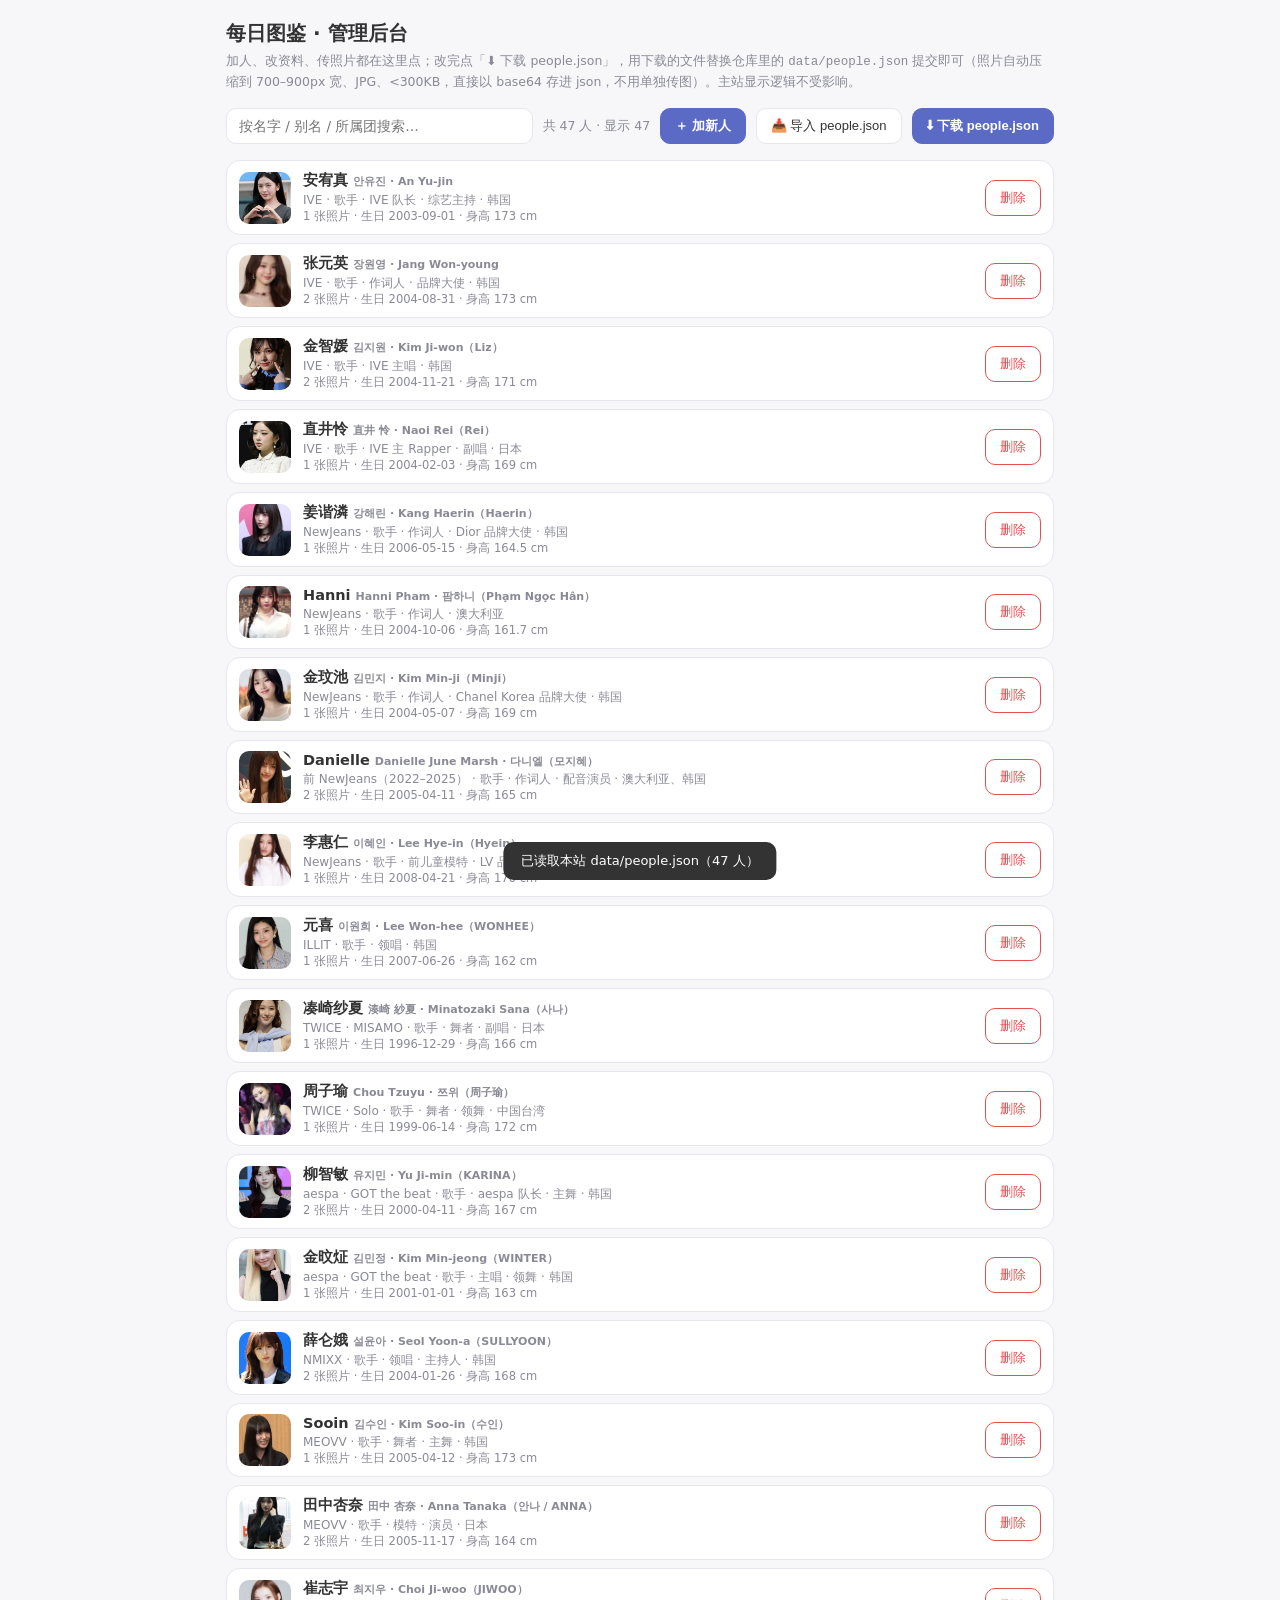
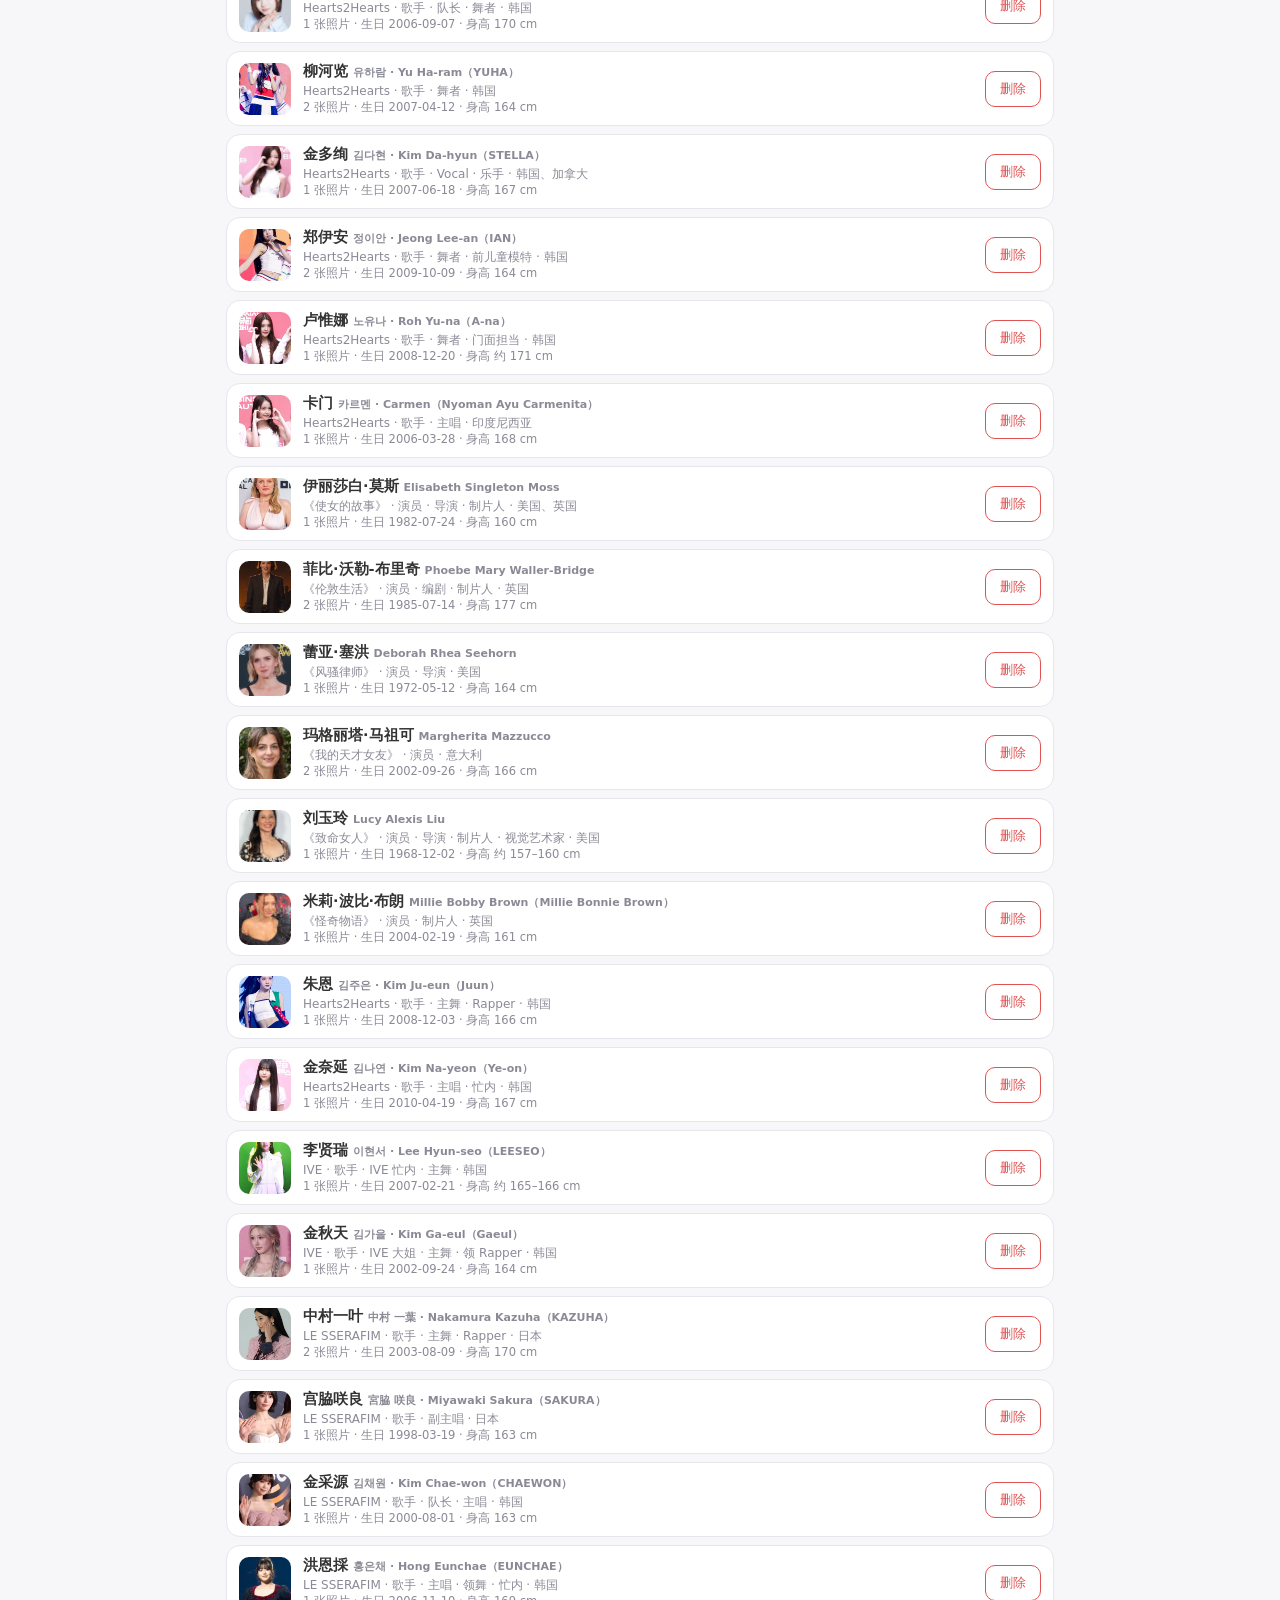
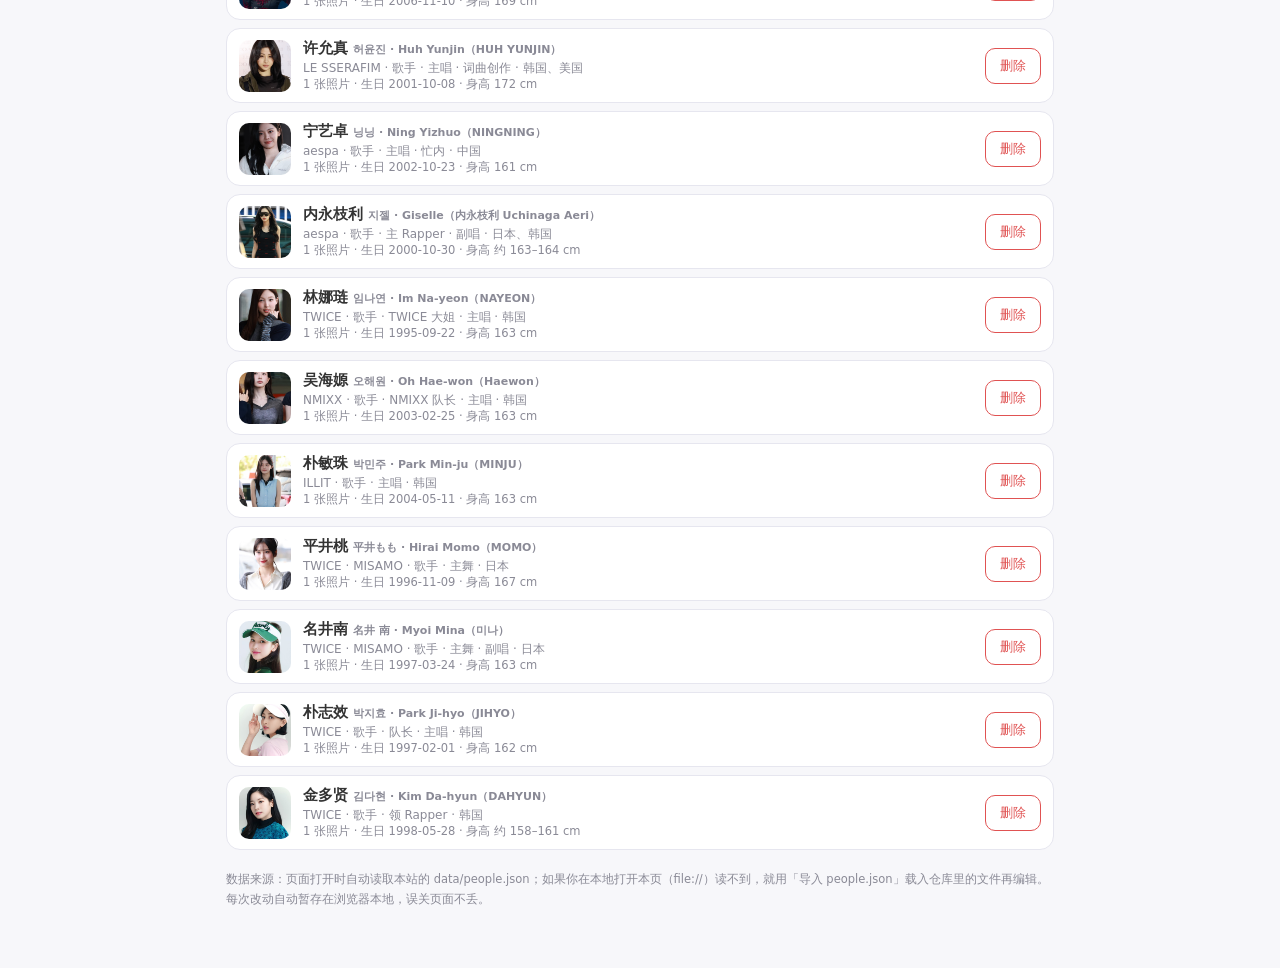
<file: admin.html>
<!doctype html>
<html lang="zh-CN">
  <head>
    <meta charset="UTF-8" />
    <meta name="viewport" content="width=device-width, initial-scale=1.0" />
    <meta name="robots" content="noindex" />
    <title>每日图鉴 · 管理后台</title>
    <style>
      :root { --bg:#f7f7fa; --card:#fff; --text:#333; --sub:#8a8a96; --accent:#5b6ac4; --line:#e6e6ef; --danger:#e05252; }
      * { box-sizing:border-box; margin:0; padding:0; }
      body { font-family:'PingFang SC','Microsoft YaHei',system-ui,sans-serif; background:var(--bg); color:var(--text); }
      main { max-width:860px; margin:0 auto; padding:20px 16px 60px; }
      h1 { font-size:20px; margin-bottom:4px; }
      .sub { font-size:12.5px; color:var(--sub); margin-bottom:16px; line-height:1.6; }
      .bar { display:flex; gap:10px; flex-wrap:wrap; margin-bottom:16px; align-items:center; }
      .btn { border:1px solid var(--line); background:var(--card); color:var(--text); border-radius:10px; padding:8px 14px; font-size:13px; cursor:pointer; }
      .btn.primary { background:var(--accent); color:#fff; border-color:var(--accent); font-weight:700; }
      .btn.danger { color:var(--danger); border-color:var(--danger); }
      .btn:disabled { opacity:.5; cursor:not-allowed; }
      input, textarea, select { font-family:inherit; }
      #search { flex:1; min-width:200px; padding:9px 12px; border:1px solid var(--line); border-radius:10px; font-size:13.5px; }
      .count { font-size:12.5px; color:var(--sub); }
      /* 列表 */
      #list { display:flex; flex-direction:column; gap:8px; }
      .row { display:flex; gap:12px; align-items:center; background:var(--card); border:1px solid var(--line); border-radius:14px; padding:10px 12px; cursor:pointer; }
      .row:hover { border-color:var(--accent); }
      .row img { width:52px; height:52px; object-fit:cover; border-radius:10px; background:var(--line); }
      .row .info { flex:1; min-width:0; }
      .row .nm { font-size:14.5px; font-weight:700; }
      .row .grp { font-size:12px; color:var(--sub); margin-top:2px; }
      .row .ph { font-size:11.5px; color:var(--sub); }
      /* 弹层 */
      .mask { position:fixed; inset:0; background:rgba(30,30,40,.5); display:none; align-items:flex-start; justify-content:center; z-index:50; padding:24px 14px; overflow-y:auto; }
      .mask.open { display:flex; }
      .card { width:100%; max-width:620px; background:var(--card); border-radius:18px; padding:20px; position:relative; }
      .card h2 { font-size:16px; margin-bottom:14px; }
      .closeX { position:absolute; top:12px; right:12px; border:none; background:var(--line); width:28px; height:28px; border-radius:50%; cursor:pointer; }
      .grid { display:grid; grid-template-columns:1fr 1fr; gap:10px; }
      .field { display:flex; flex-direction:column; gap:4px; font-size:12px; color:var(--sub); }
      .field.full { grid-column:1 / -1; }
      .field input, .field textarea, .field select { padding:8px 10px; border:1px solid var(--line); border-radius:10px; font-size:13.5px; color:var(--text); }
      .field textarea { min-height:64px; resize:vertical; }
      .field .hint { font-size:11px; color:var(--sub); }
      /* 照片区 */
      .photos { display:flex; flex-wrap:wrap; gap:10px; margin-top:8px; }
      .photoItem { position:relative; width:120px; }
      .photoItem img { width:120px; height:80px; object-fit:cover; border-radius:10px; background:var(--line); display:block; }
      .photoItem .cap { font-size:10.5px; color:var(--sub); margin-top:3px; overflow:hidden; text-overflow:ellipsis; white-space:nowrap; }
      .photoItem .delPh { position:absolute; top:4px; right:4px; border:none; background:rgba(0,0,0,.6); color:#fff; width:22px; height:22px; border-radius:50%; cursor:pointer; font-size:11px; }
      .addPh { display:flex; flex-direction:column; gap:6px; }
      .addPh input[type="text"] { padding:7px 9px; border:1px solid var(--line); border-radius:9px; font-size:12.5px; }
      .err { color:var(--danger); font-size:12.5px; margin-top:8px; min-height:1em; }
      .formBtns { display:flex; justify-content:flex-end; gap:8px; margin-top:16px; }
      .toast { position:fixed; bottom:20px; left:50%; transform:translateX(-50%); background:#333; color:#fff; border-radius:10px; padding:10px 18px; font-size:13px; z-index:99; display:none; }
      .footNote { font-size:11.5px; color:var(--sub); margin-top:20px; line-height:1.7; }
      @media (max-width:560px) { .grid { grid-template-columns:1fr; } }
    </style>
  </head>
  <body>
    <main>
      <h1>每日图鉴 · 管理后台</h1>
      <p class="sub">
        加人、改资料、传照片都在这里点；改完点「⬇ 下载 people.json」，用下载的文件替换仓库里的 <code>data/people.json</code> 提交即可（照片自动压缩到 700–900px 宽、JPG、&lt;300KB，直接以 base64 存进 json，不用单独传图）。主站显示逻辑不受影响。
      </p>

      <div class="bar">
        <input id="search" placeholder="按名字 / 别名 / 所属团搜索…" />
        <span id="count" class="count"></span>
        <button id="addBtn" class="btn primary">＋ 加新人</button>
        <button id="importBtn" class="btn">📥 导入 people.json</button>
        <button id="downloadBtn" class="btn primary" disabled>⬇ 下载 people.json</button>
        <input id="importInput" type="file" accept=".json,application/json" hidden />
      </div>

      <div id="list"></div>

      <p class="footNote" id="footNote">
        数据来源：页面打开时自动读取本站的 data/people.json；如果你在本地打开本页（file://）读不到，就用「导入 people.json」载入仓库里的文件再编辑。
        每次改动自动暂存在浏览器本地，误关页面不丢。
      </p>
    </main>

    <!-- 加人/编辑表单 -->
    <div id="formMask" class="mask">
      <div class="card">
        <button class="closeX" id="formClose">✕</button>
        <h2 id="formTitle">加新人</h2>
        <div class="grid">
          <label class="field">名字 *<input id="fName" placeholder="如：安宥真" /></label>
          <label class="field">原文 / 外文名<input id="fOriginal" placeholder="如：안유진 · An Yu-jin" /></label>
          <label class="field">所属团 / 组合 *<input id="fGroup" placeholder="如：IVE" /></label>
          <label class="field">身份 / 职务<input id="fRole" placeholder="如：歌手 · 队长" /></label>
          <label class="field">国家 / 地区（逗号分隔）<input id="fCountries" placeholder="如：韩国" /></label>
          <label class="field">分类
            <select id="fCategory">
              <option value="kpop">kpop</option>
              <option value="drama">drama</option>
            </select>
          </label>
          <label class="field">生日<input id="fBirth" type="date" /></label>
          <label class="field">身高<input id="fHeight" placeholder="如：173 cm" /></label>
          <label class="field">体重<input id="fWeight" placeholder="未公开" /><span class="hint">没有官方数字就保持「未公开」，不要编。</span></label>
          <label class="field">别名（可选）<input id="fAlias" /></label>
          <label class="field full">简介<textarea id="fBio" placeholder="据公开资料整理…"></textarea></label>
          <label class="field full">代表作（一行一条）<textarea id="fWorks" placeholder="《Eleven》（2021 出道单曲）"></textarea></label>
          <label class="field full">备注<input id="fNote" /></label>
        </div>

        <div class="field full" style="margin-top:14px">
          照片（可多张，自动压缩）
          <div class="photos" id="phList"></div>
          <div class="addPh">
            <input id="phCaption" type="text" placeholder="照片说明（如：2026 年机场出发）" />
            <div style="display:flex; gap:8px; flex-wrap:wrap;">
              <label class="btn" style="display:inline-block">📷 选择图片<input id="phInput" type="file" accept="image/*" hidden /></label>
              <span id="phStatus" class="hint" style="align-self:center"></span>
            </div>
            <span class="hint">照片字段：说明 / 添加日期（自动今天） / 图源与授权可在下载后的 json 里补。</span>
          </div>
        </div>

        <p class="err" id="formErr"></p>
        <div class="formBtns">
          <button class="btn" id="formCancel">取消</button>
          <button class="btn primary" id="formSave">保存</button>
        </div>
      </div>
    </div>

    <!-- 删除确认 -->
    <div id="confirmMask" class="mask">
      <div class="card" style="max-width:380px">
        <h2 id="confirmTitle">确认删除</h2>
        <p id="confirmText" style="font-size:13.5px; line-height:1.7;"></p>
        <div class="formBtns">
          <button class="btn" id="confirmCancel">取消</button>
          <button class="btn danger" id="confirmOk">删除</button>
        </div>
      </div>
    </div>

    <div id="toast" class="toast"></div>

    <script src="admin.js"></script>
  </body>
</html>
</file>
